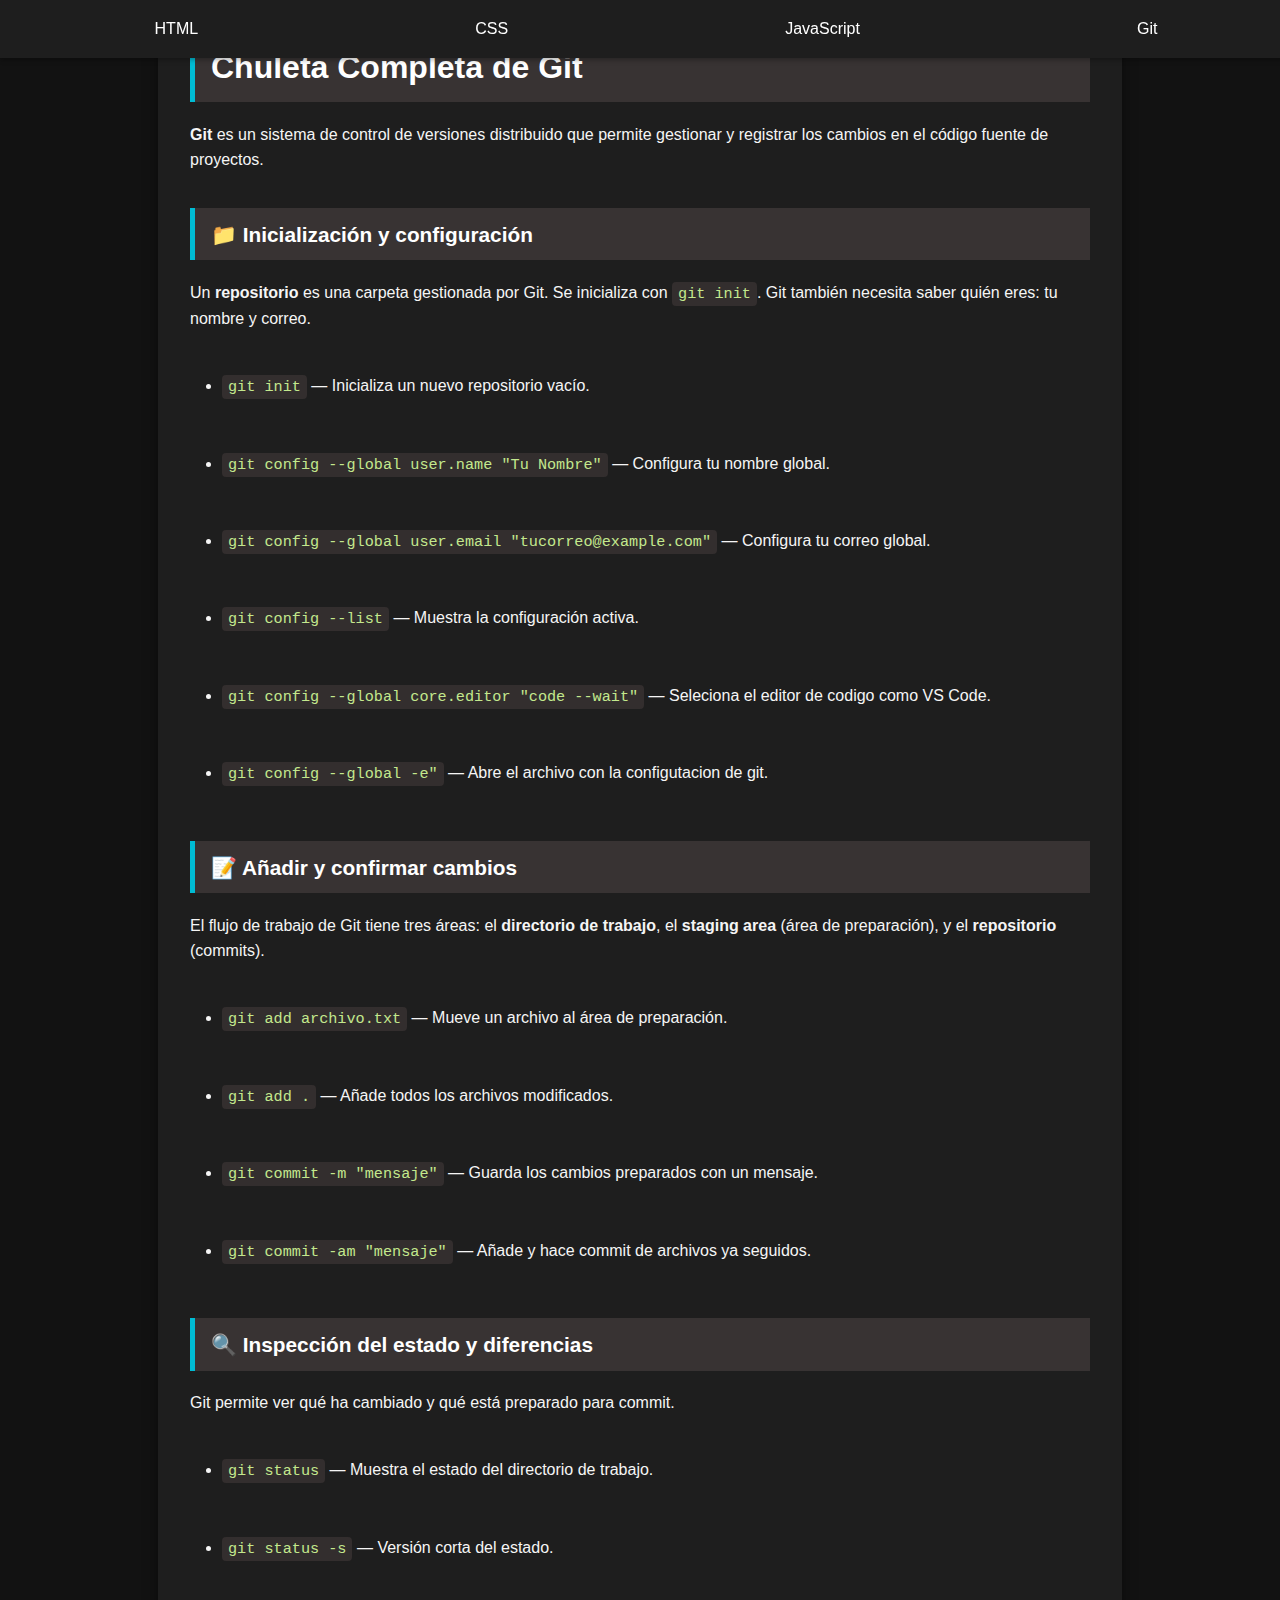
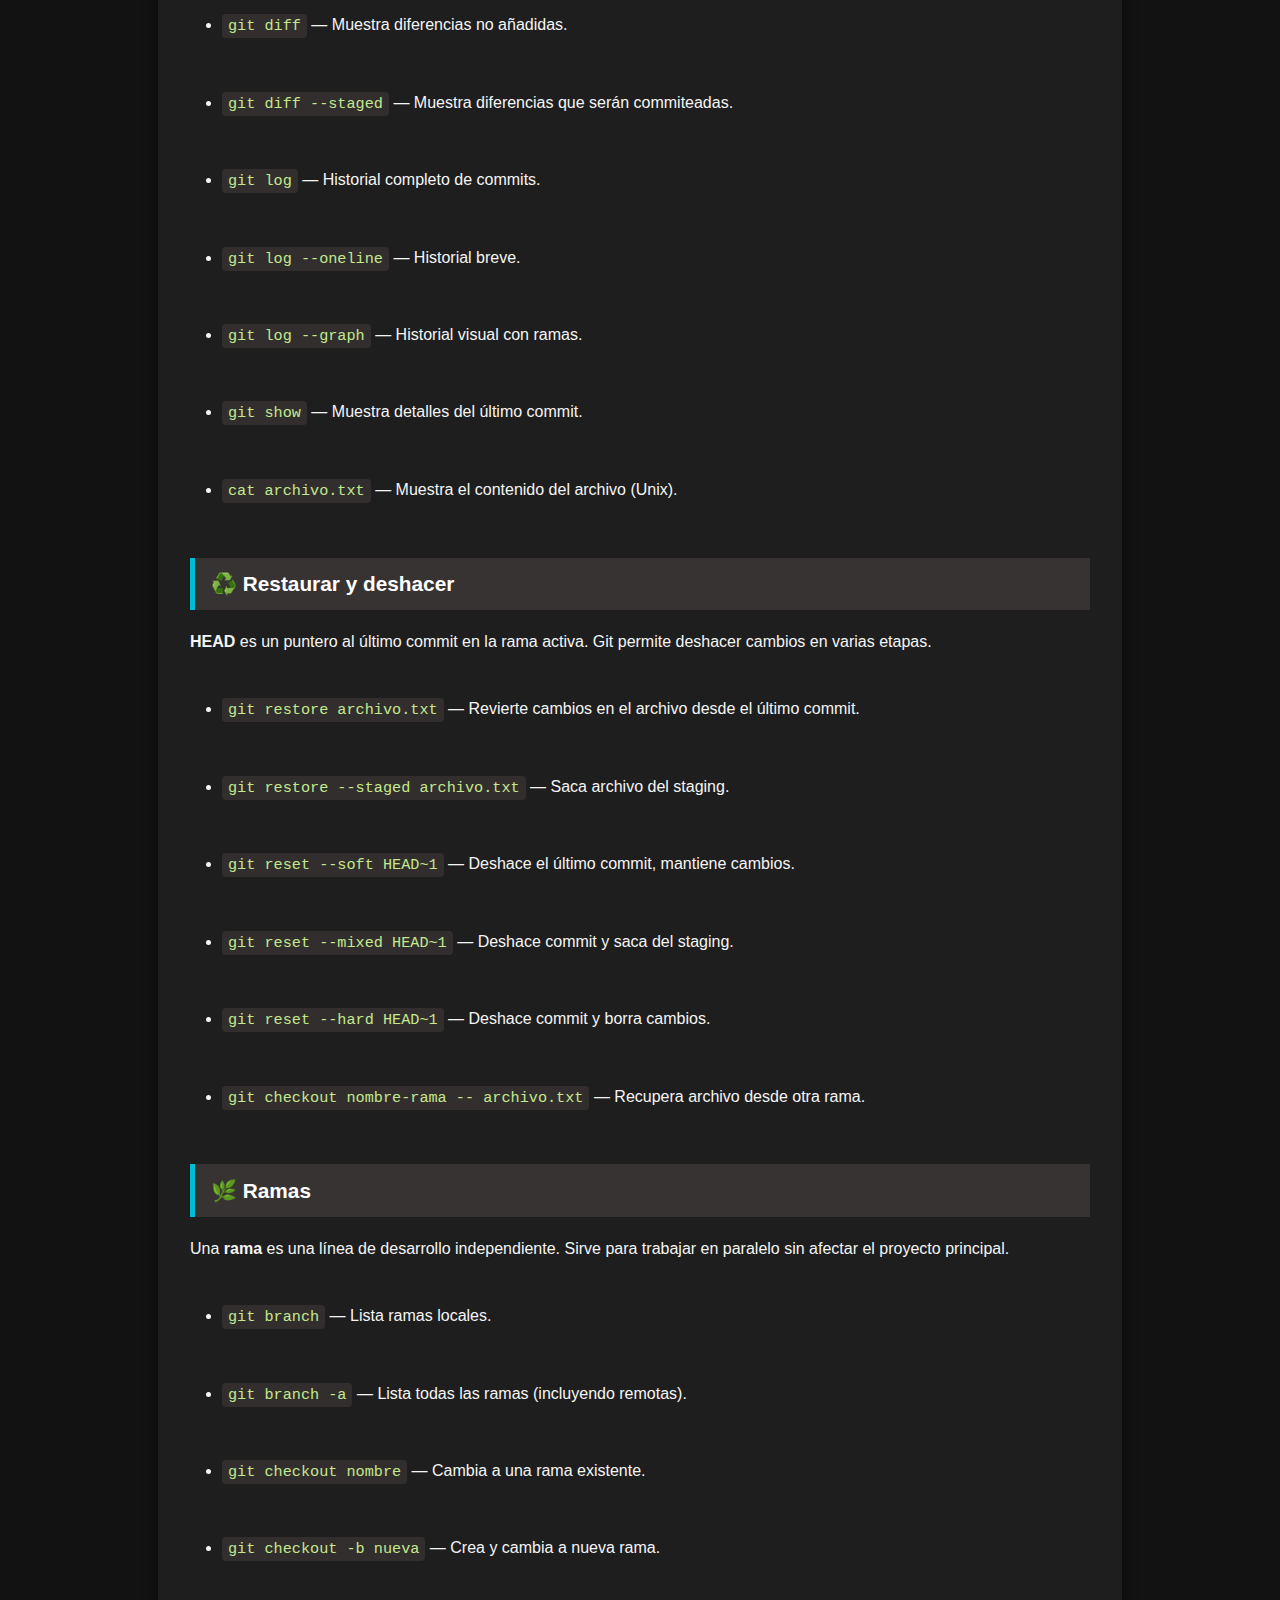
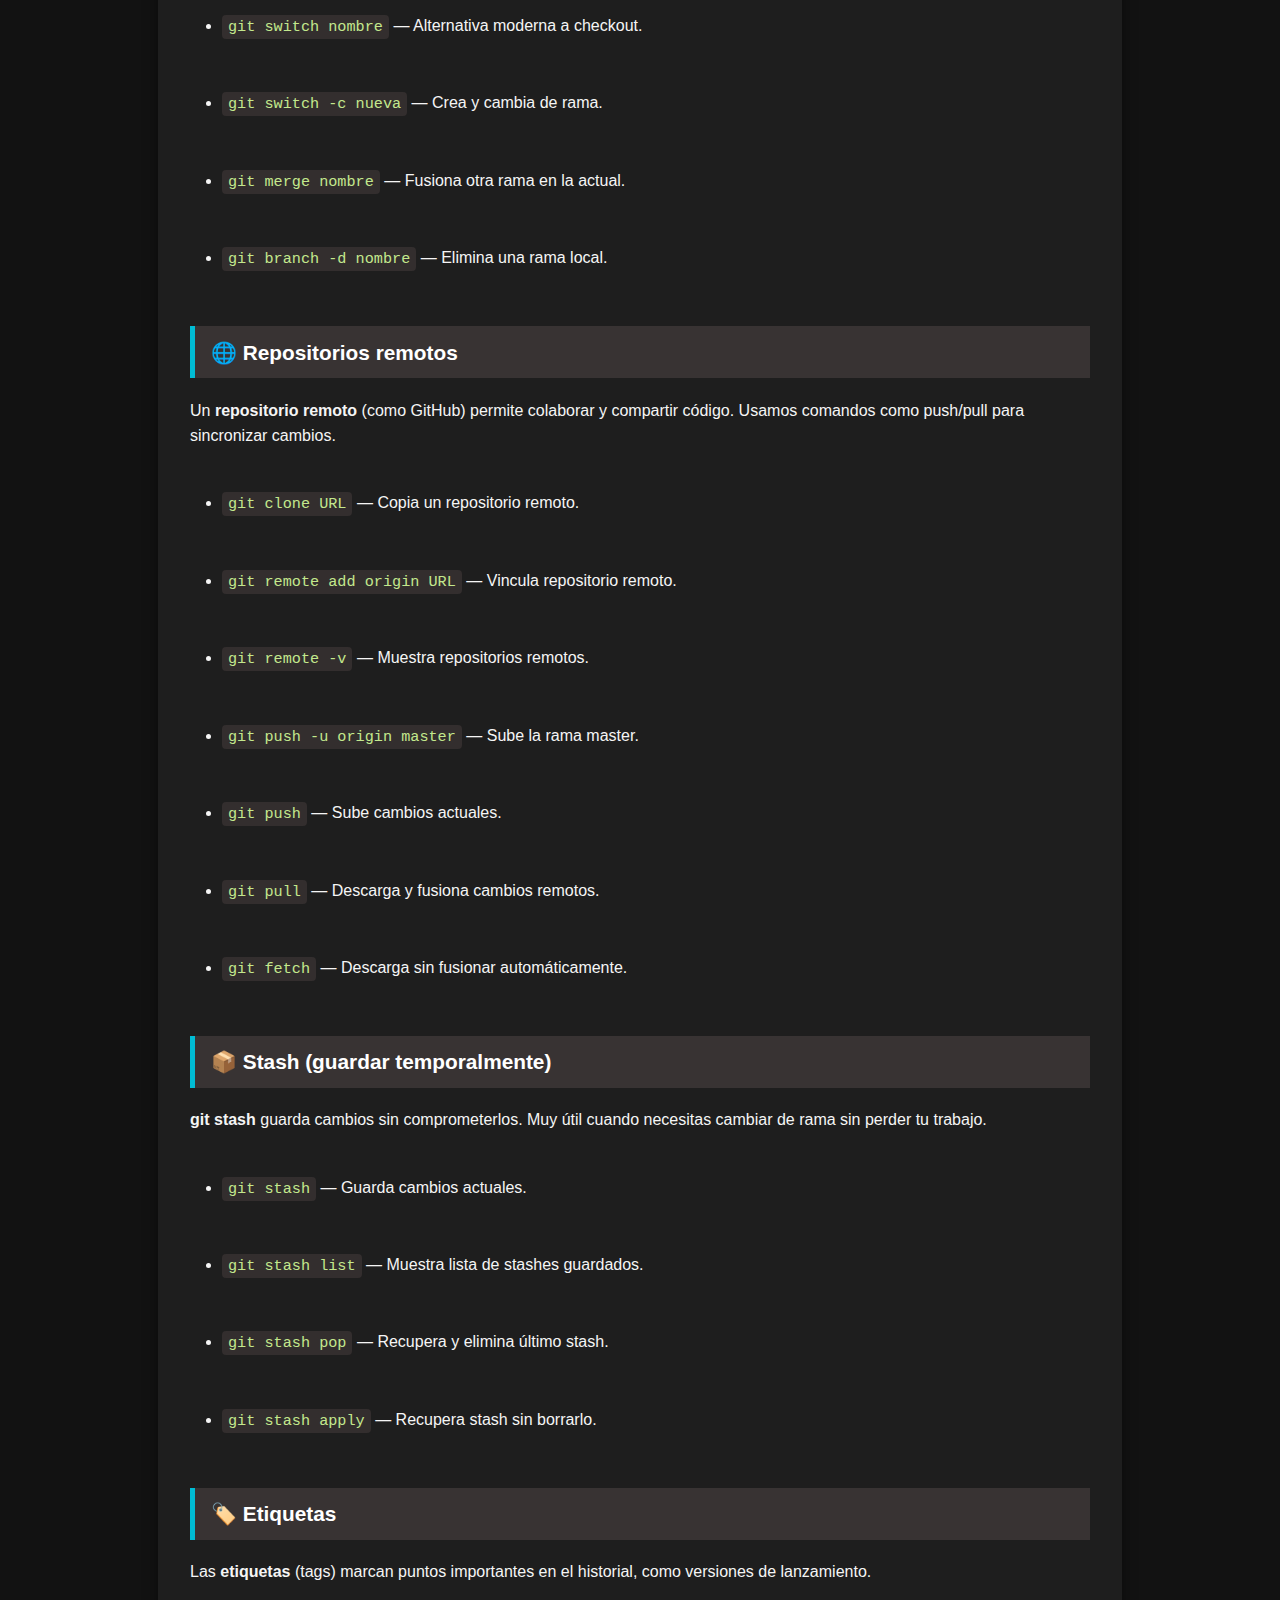
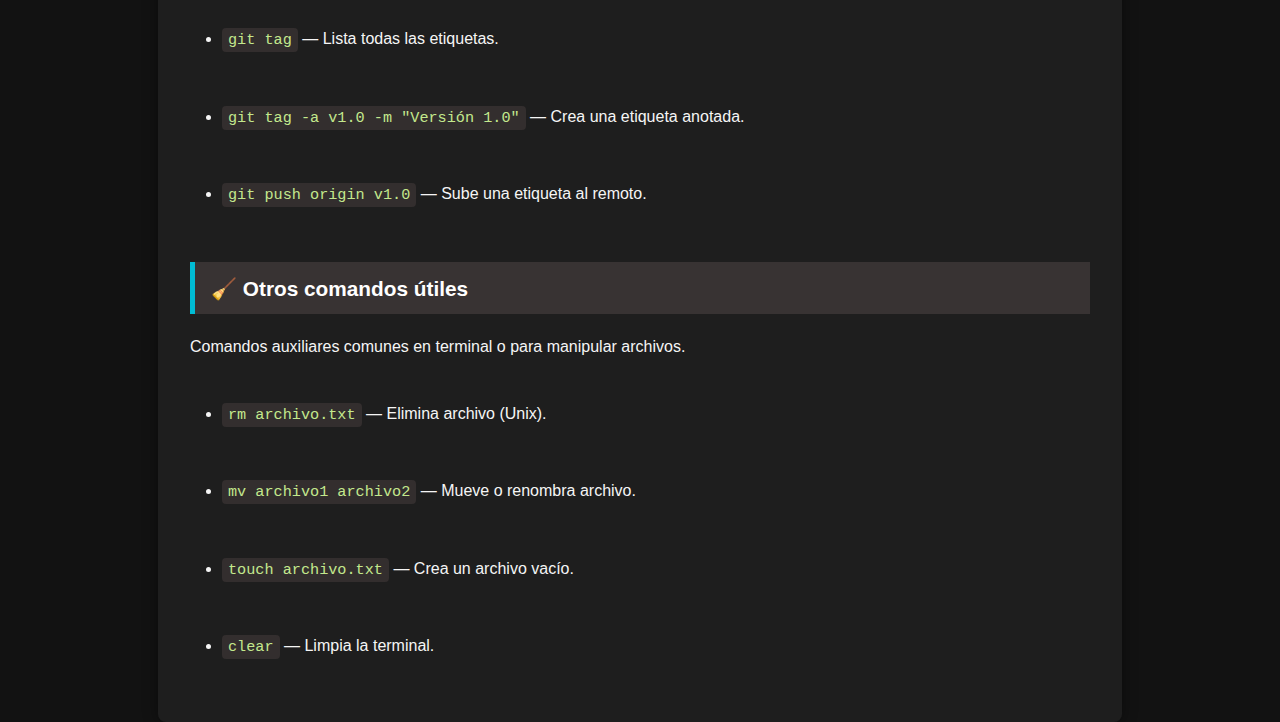
<file: index.html>
<!DOCTYPE html>
<html lang="es">
<head>
  <meta charset="UTF-8">
  <meta name="viewport" content="width=device-width, initial-scale=1.0">
  <title>Chuleta de Comandos Git</title>
  <link rel="stylesheet" href="index.css">
</head>
<body>
  <nav>
      <a href="HTML.html">HTML</a>
      <a href="HTML.html">CSS</a>
      <a href="HTML.html">JavaScript</a>
      <a href="index.html">Git</a>
    </nav>
  <div class="container">

    <h1>Chuleta Completa de Git</h1>
    <p><strong>Git</strong> es un sistema de control de versiones distribuido que permite gestionar y registrar los cambios en el código fuente de proyectos.</p>

    
    <h2>📁 Inicialización y configuración</h2>
    <p>Un <strong>repositorio</strong> es una carpeta gestionada por Git. Se inicializa con <code>git init</code>. Git también necesita saber quién eres: tu nombre y correo.</p>
    <ul>
      <li><p><code>git init</code> — Inicializa un nuevo repositorio vacío.</p></li>
      <li><p><code>git config --global user.name "Tu Nombre"</code> — Configura tu nombre global.</p></li>
      <li><p><code>git config --global user.email "tucorreo@example.com"</code> — Configura tu correo global.</p></li>
      <li><p><code>git config --list</code> — Muestra la configuración activa.</p></li>
      <li><p><code>git config --global core.editor "code --wait"</code> — Seleciona el editor de codigo como VS Code.</p></li>
      <li><p><code>git config --global -e"</code> — Abre el archivo con la configutacion de git.</p></li>
    </ul>

    <h2>📝 Añadir y confirmar cambios</h2>
    <p>El flujo de trabajo de Git tiene tres áreas: el <strong>directorio de trabajo</strong>, el <strong>staging area</strong> (área de preparación), y el <strong>repositorio</strong> (commits).</p>
    <ul>
      <li><p><code>git add archivo.txt</code> — Mueve un archivo al área de preparación.</p></li>
      <li><p><code>git add .</code> — Añade todos los archivos modificados.</p></li>
      <li><p><code>git commit -m "mensaje"</code> — Guarda los cambios preparados con un mensaje.</p></li>
      <li><p><code>git commit -am "mensaje"</code> — Añade y hace commit de archivos ya seguidos.</p></li>
    </ul>

    <h2>🔍 Inspección del estado y diferencias</h2>
    <p>Git permite ver qué ha cambiado y qué está preparado para commit.</p>
    <ul>
      <li><p><code>git status</code> — Muestra el estado del directorio de trabajo.</p></li>
      <li><p><code>git status -s</code> — Versión corta del estado.</p></li>
      <li><p><code>git diff</code> — Muestra diferencias no añadidas.</p></li>
      <li><p><code>git diff --staged</code> — Muestra diferencias que serán commiteadas.</p></li>
      <li><p><code>git log</code> — Historial completo de commits.</p></li>
      <li><p><code>git log --oneline</code> — Historial breve.</p></li>
      <li><p><code>git log --graph</code> — Historial visual con ramas.</p></li>
      <li><p><code>git show</code> — Muestra detalles del último commit.</p></li>
      <li><p><code>cat archivo.txt</code> — Muestra el contenido del archivo (Unix).</p></li>
    </ul>

    <h2>♻️ Restaurar y deshacer</h2>
    <p><strong>HEAD</strong> es un puntero al último commit en la rama activa. Git permite deshacer cambios en varias etapas.</p>
    <ul>
      <li><p><code>git restore archivo.txt</code> — Revierte cambios en el archivo desde el último commit.</p></li>
      <li><p><code>git restore --staged archivo.txt</code> — Saca archivo del staging.</p></li>
      <li><p><code>git reset --soft HEAD~1</code> — Deshace el último commit, mantiene cambios.</p></li>
      <li><p><code>git reset --mixed HEAD~1</code> — Deshace commit y saca del staging.</p></li>
      <li><p><code>git reset --hard HEAD~1</code> — Deshace commit y borra cambios.</p></li>
      <li><p><code>git checkout nombre-rama -- archivo.txt</code> — Recupera archivo desde otra rama.</p></li>
    </ul>

    <h2>🌿 Ramas</h2>
    <p>Una <strong>rama</strong> es una línea de desarrollo independiente. Sirve para trabajar en paralelo sin afectar el proyecto principal.</p>
    <ul>
      <li><p><code>git branch</code> — Lista ramas locales.</p></li>
      <li><p><code>git branch -a</code> — Lista todas las ramas (incluyendo remotas).</p></li>
      <li><p><code>git checkout nombre</code> — Cambia a una rama existente.</p></li>
      <li><p><code>git checkout -b nueva</code> — Crea y cambia a nueva rama.</p></li>
      <li><p><code>git switch nombre</code> — Alternativa moderna a checkout.</p></li>
      <li><p><code>git switch -c nueva</code> — Crea y cambia de rama.</p></li>
      <li><p><code>git merge nombre</code> — Fusiona otra rama en la actual.</p></li>
      <li><p><code>git branch -d nombre</code> — Elimina una rama local.</p></li>
    </ul>

    <h2>🌐 Repositorios remotos</h2>
    <p>Un <strong>repositorio remoto</strong> (como GitHub) permite colaborar y compartir código. Usamos comandos como push/pull para sincronizar cambios.</p>
    <ul>
      <li><p><code>git clone URL</code> — Copia un repositorio remoto.</p></li>
      <li><p><code>git remote add origin URL</code> — Vincula repositorio remoto.</p></li>
      <li><p><code>git remote -v</code> — Muestra repositorios remotos.</p></li>
      <li><p><code>git push -u origin master</code> — Sube la rama master.</p></li>
      <li><p><code>git push</code> — Sube cambios actuales.</p></li>
      <li><p><code>git pull</code> — Descarga y fusiona cambios remotos.</p></li>
      <li><p><code>git fetch</code> — Descarga sin fusionar automáticamente.</p></li>
    </ul>

    <h2>📦 Stash (guardar temporalmente)</h2>
    <p><strong>git stash</strong> guarda cambios sin comprometerlos. Muy útil cuando necesitas cambiar de rama sin perder tu trabajo.</p>
    <ul>
      <li><p><code>git stash</code> — Guarda cambios actuales.</p></li>
      <li><p><code>git stash list</code> — Muestra lista de stashes guardados.</p></li>
      <li><p><code>git stash pop</code> — Recupera y elimina último stash.</p></li>
      <li><p><code>git stash apply</code> — Recupera stash sin borrarlo.</p></li>
    </ul>

    <h2>🏷️ Etiquetas</h2>
    <p>Las <strong>etiquetas</strong> (tags) marcan puntos importantes en el historial, como versiones de lanzamiento.</p>
    <ul>
      <li><p><code>git tag</code> — Lista todas las etiquetas.</p></li>
      <li><p><code>git tag -a v1.0 -m "Versión 1.0"</code> — Crea una etiqueta anotada.</p></li>
      <li><p><code>git push origin v1.0</code> — Sube una etiqueta al remoto.</p></li>
    </ul>

    <h2>🧹 Otros comandos útiles</h2>
    <p>Comandos auxiliares comunes en terminal o para manipular archivos.</p>
    <ul>
      <li><p><code>rm archivo.txt</code> — Elimina archivo (Unix).</p></li>
      <li><p><code>mv archivo1 archivo2</code> — Mueve o renombra archivo.</p></li>
      <li><p><code>touch archivo.txt</code> — Crea un archivo vacío.</p></li>
      <li><p><code>clear</code> — Limpia la terminal.</p></li>
    </ul>
  </div>
</body>
</html>
</file>
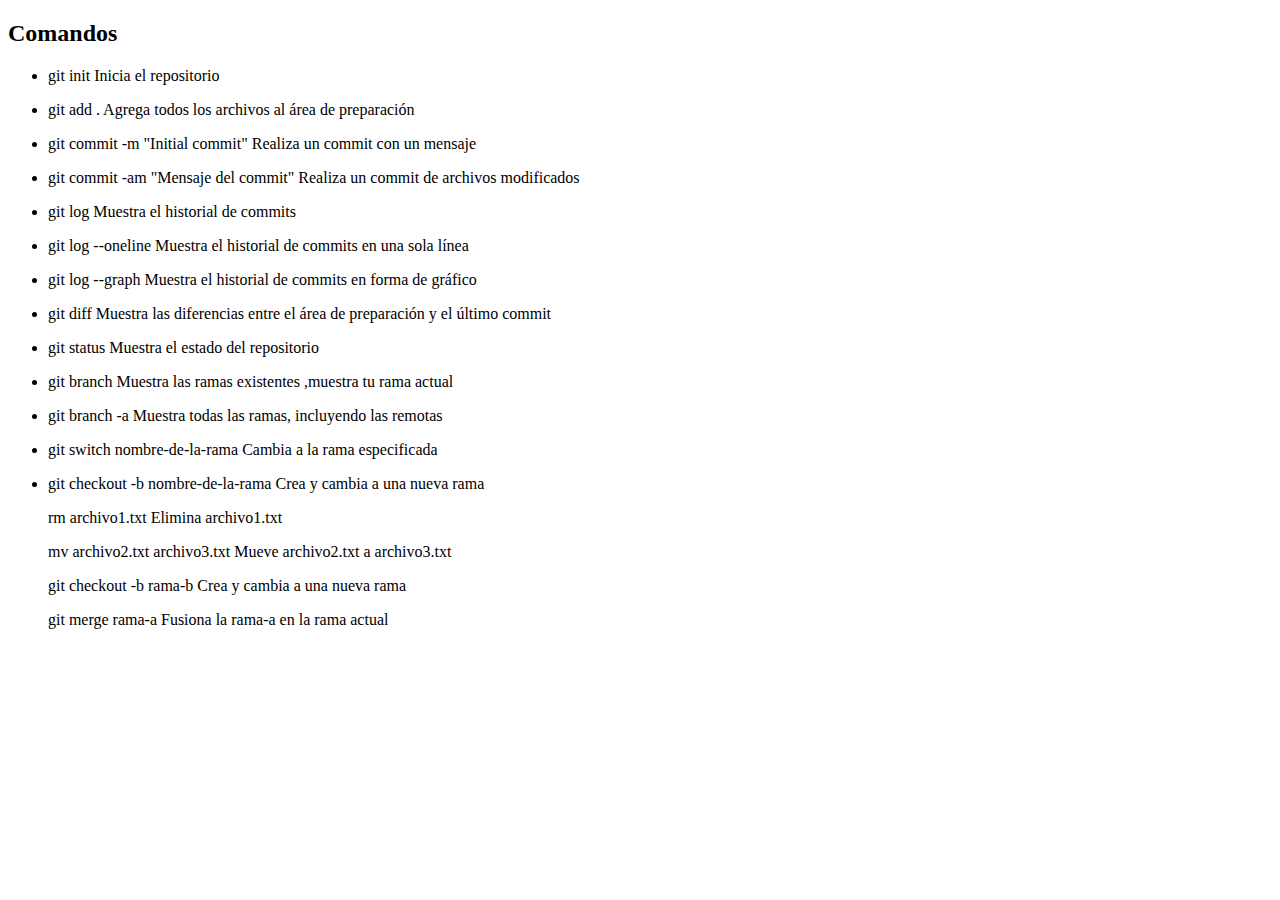
<file: Otras/index.html>
<!DOCTYPE html>
<html lang="en">
<head>
    <meta charset="UTF-8">
    <meta name="viewport" content="width=device-width, initial-scale=1.0">
    <title>Document</title>
</head>
<body>
    <h2>Comandos</h2>
    <ul>
        <li><p>git init Inicia el repositorio</p></li>
        <li><p>git add . Agrega todos los archivos al área de preparación</p></li>
        <li><p>git commit -m "Initial commit" Realiza un commit con un mensaje</p></li>
        <li><p>git commit -am "Mensaje del commit" Realiza un commit de archivos modificados</p></li>
        <li><p>git log Muestra el historial de commits</p></li>
        <li><p>git log --oneline Muestra el historial de commits en una sola línea</p></li>
        <li><p>git log --graph Muestra el historial de commits en forma de gráfico</p></li>
        <li><p>git diff Muestra las diferencias entre el área de preparación y el último commit</p></li>
        <li><p>git status Muestra el estado del repositorio</p></li>
        <li><p>git branch Muestra las ramas existentes ,muestra tu rama actual</p></li>  
        <li><p>git branch -a Muestra todas las ramas, incluyendo las remotas</p></li>
        <li><p>git switch nombre-de-la-rama Cambia a la rama especificada</p></li>
        <li><p>git checkout -b nombre-de-la-rama Crea y cambia a una nueva rama</p></li>

        <p>rm archivo1.txt Elimina archivo1.txt</p>
        <p>mv archivo2.txt archivo3.txt Mueve archivo2.txt a archivo3.txt</p>

        <p>git checkout -b rama-b Crea y cambia a una nueva rama</p>

        <p>git merge rama-a Fusiona la rama-a en la rama actual</p>
    </ul>
</body>
</html>
</file>
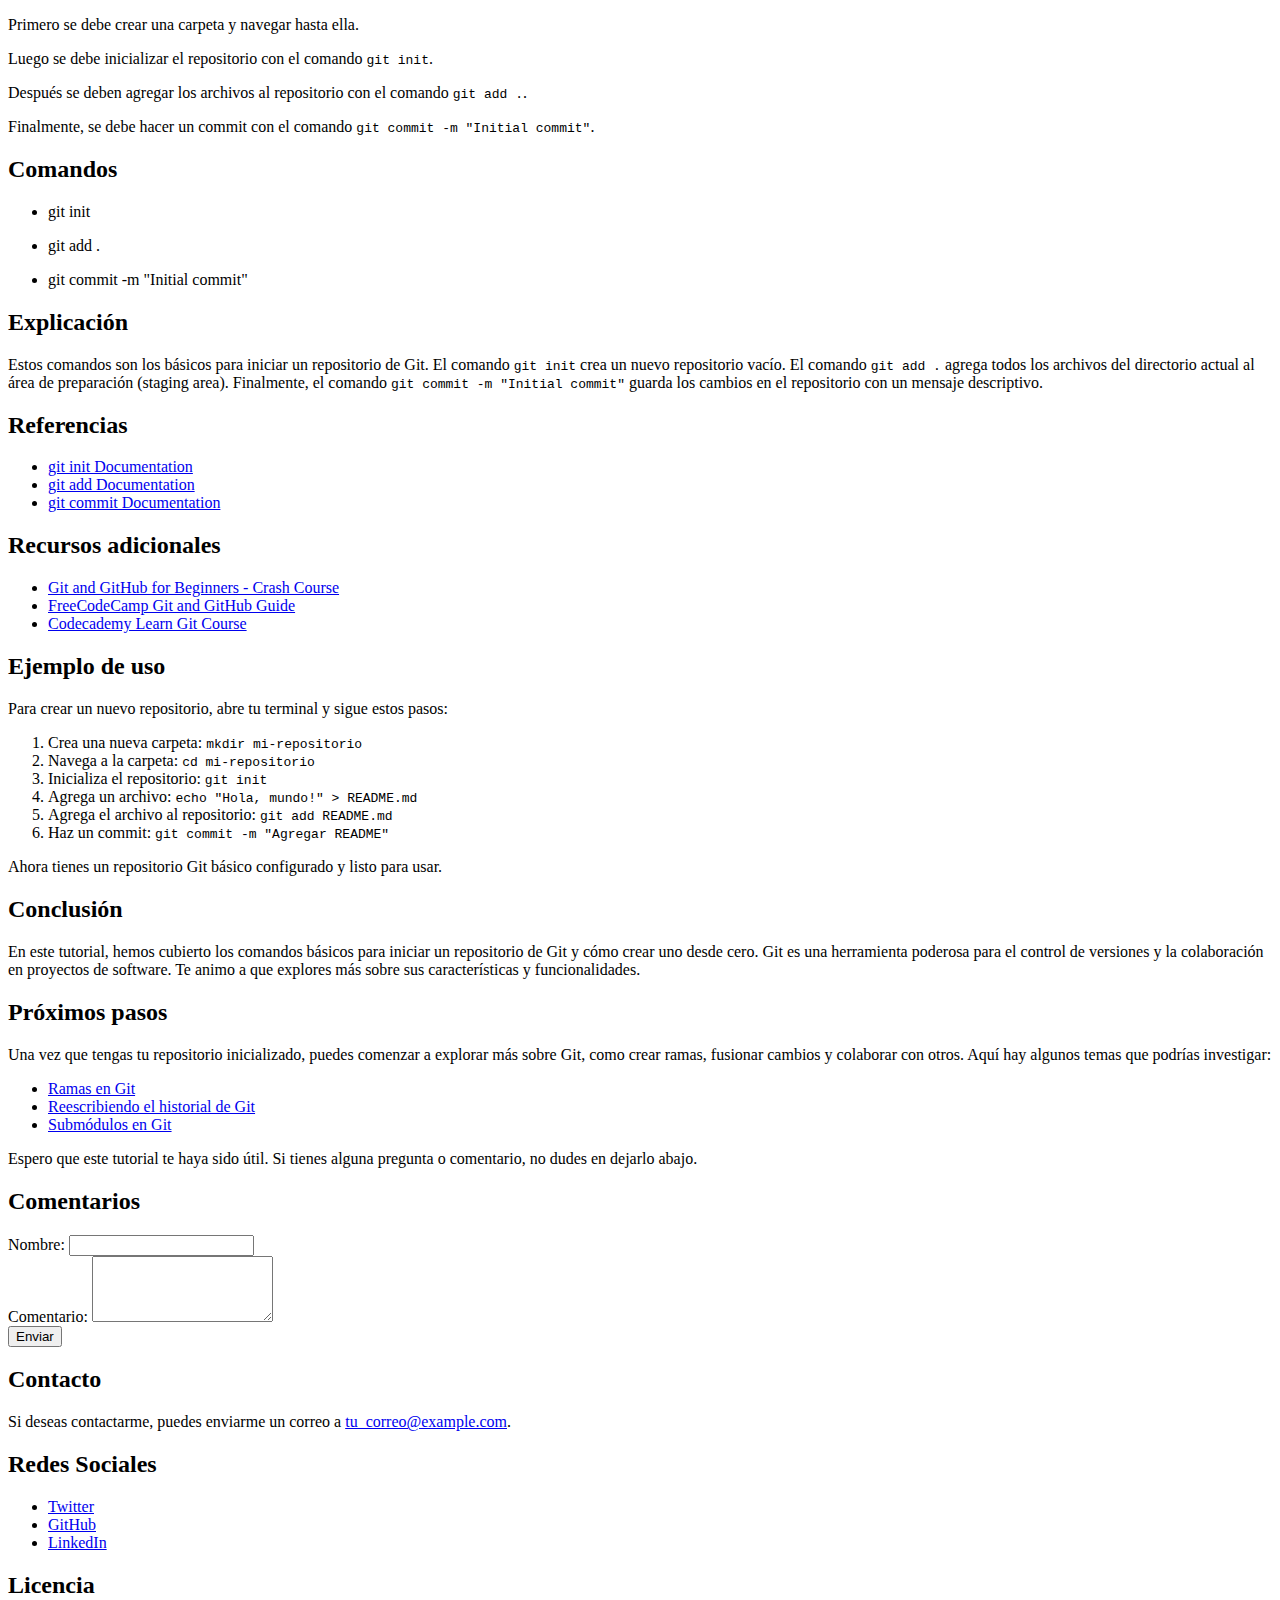
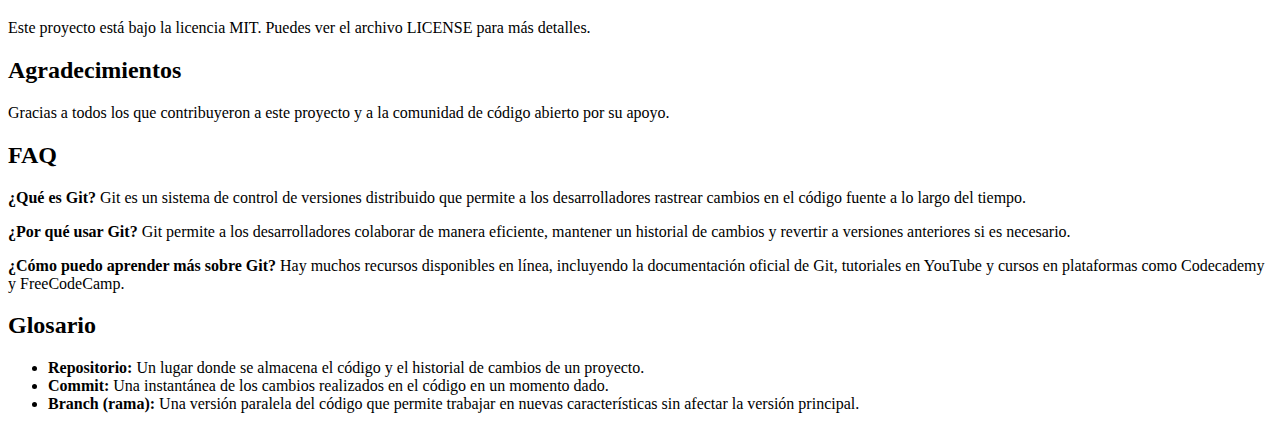
<file: parte.html>
<!DOCTYPE html>
<html lang="en">
<head>
    <meta charset="UTF-8">
    <meta name="viewport" content="width=, initial-scale=1.0">
    <title>Document</title>
</head>
<body>
   <p>Primero se debe crear una carpeta y navegar hasta ella.</p>
    <p>Luego se debe inicializar el repositorio con el comando <code>git init</code>.</p>
    <p>Después se deben agregar los archivos al repositorio con el comando <code>git add .</code>.</p>
    <p>Finalmente, se debe hacer un commit con el comando <code>git commit -m "Initial commit"</code>.</p>

    <h2>Comandos</h2>
    <ul>
        <li><p>git init</p></li>
        <li><p>git add .</p></li>
        <li><p>git commit -m "Initial commit"</p></li>
    </ul>
    <h2>Explicación</h2>
    <p>Estos comandos son los básicos para iniciar un repositorio de Git. El comando <code>git init</code> crea un nuevo repositorio vacío. El comando <code>git add .</code> agrega todos los archivos del directorio actual al área de preparación (staging area). Finalmente, el comando <code>git commit -m "Initial commit"</code> guarda los cambios en el repositorio con un mensaje descriptivo.</p>
    <h2>Referencias</h2>
    <ul>
        <li><a href="https://git-scm.com/docs/git-init" target="_blank">git init Documentation</a></li>
        <li><a href="https://git-scm.com/docs/git-add" target="_blank">git add Documentation</a></li>
        <li><a href="https://git-scm.com/docs/git-commit" target="_blank">git commit Documentation</a></li>
    </ul>
    <h2>Recursos adicionales</h2>
    <ul>
        <li><a href="https://www.youtube.com/watch?v=SWYqp7iY_Tc" target="_blank">Git and GitHub for Beginners - Crash Course</a></li>
        <li><a href="https://www.freecodecamp.org/news/git-and-github-for-beginners/" target="_blank">FreeCodeCamp Git and GitHub Guide</a></li>
        <li><a href="https://www.codecademy.com/learn/learn-git" target="_blank">Codecademy Learn Git Course</a></li>
    </ul>
    <h2>Ejemplo de uso</h2>
    <p>Para crear un nuevo repositorio, abre tu terminal y sigue estos pasos:</p>
    <ol>
        <li>Crea una nueva carpeta: <code>mkdir mi-repositorio</code></li>
        <li>Navega a la carpeta: <code>cd mi-repositorio</code></li>
        <li>Inicializa el repositorio: <code>git init</code></li>
        <li>Agrega un archivo: <code>echo "Hola, mundo!" > README.md</code></li>
        <li>Agrega el archivo al repositorio: <code>git add README.md</code></li>
        <li>Haz un commit: <code>git commit -m "Agregar README"</code></li>
    </ol>
    <p>Ahora tienes un repositorio Git básico configurado y listo para usar.</p>
    <h2>Conclusión</h2>
    <p>En este tutorial, hemos cubierto los comandos básicos para iniciar un repositorio de Git y cómo crear uno desde cero. Git es una herramienta poderosa para el control de versiones y la colaboración en proyectos de software. Te animo a que explores más sobre sus características y funcionalidades.</p>
    <h2>Próximos pasos</h2>
    <p>Una vez que tengas tu repositorio inicializado, puedes comenzar a explorar más
sobre Git, como crear ramas, fusionar cambios y colaborar con otros. Aquí hay algunos temas que podrías investigar:</p>
    <ul>
        <li><a href="https://git-scm.com/book/en/v2/Git-Branching-Branches-in-a-Nutshell" target="_blank">Ramas en Git</a></li>
        <li><a href="https://git-scm.com/book/en/v2/Git-Tools-Rewriting-History" target="_blank">Reescribiendo el historial de Git</a></li>
        <li><a href="https://git-scm.com/book/en/v2/Git-Tools-Submodules" target="_blank">Submódulos en Git</a></li>
    </ul>
    <p>Espero que este tutorial te haya sido útil. Si tienes alguna pregunta o comentario, no dudes en dejarlo abajo.</p>
    <h2>Comentarios</h2>
    <form action="#" method="post">
        <label for="name">Nombre:</label>
        <input type="text" id="name" name="name" required>
        <br>
        <label for="comment">Comentario:</label>
        <textarea id="comment" name="comment" rows="4" required></textarea>
        <br>
        <input type="submit" value="Enviar">
    </form>
    <h2>Contacto</h2>
    <p>Si deseas contactarme, puedes enviarme un correo a <a href="mailto:tu_correo@example.com">tu_correo@example.com</a>.</p>
    <h2>Redes Sociales</h2>
    <ul>
        <li><a href="https://twitter.com/tu_usuario" target="_blank">Twitter</a></li>
        <li><a href="https://github.com/tu_usuario" target="_blank">GitHub</a></li>
        <li><a href="https://linkedin.com/in/tu_usuario" target="_blank">LinkedIn</a></li>
    </ul>
    <h2>Licencia</h2>
    <p>Este proyecto está bajo la licencia MIT. Puedes ver el archivo LICENSE para más detalles.</p>
    <h2>Agradecimientos</h2>
    <p>Gracias a todos los que contribuyeron a este proyecto y a la comunidad de código abierto por su apoyo.</p>
    <h2>FAQ</h2>
    <p><strong>¿Qué es Git?</strong> Git es un sistema de control de versiones distribuido que permite a los desarrolladores rastrear cambios en el código fuente a lo largo del tiempo.</p>
    <p><strong>¿Por qué usar Git?</strong> Git permite a los desarrolladores colaborar de manera eficiente, mantener un historial de cambios y revertir a versiones anteriores si es necesario.</p>
    <p><strong>¿Cómo puedo aprender más sobre Git?</strong> Hay muchos recursos disponibles en línea, incluyendo la documentación oficial de Git, tutoriales en YouTube y cursos en plataformas como Codecademy y FreeCodeCamp.</p>
    <h2>Glosario</h2>
    <ul>
        <li><strong>Repositorio:</strong> Un lugar donde se almacena el código y el historial de cambios de un proyecto.</li>
        <li><strong>Commit:</strong> Una instantánea de los cambios realizados en el código en un momento dado.</li>
        <li><strong>Branch (rama):</strong> Una versión paralela del código que permite trabajar en nuevas características sin afectar la versión principal.</li>
    </ul>
</body>
</html>
</file>
<file: index.css>
body {
    font-family: 'Segoe UI', Tahoma, Geneva, Verdana, sans-serif;
    line-height: 1.6;
    margin: 0;
    padding: 0;
    background-color: #121212;
    color: #f5f5f5;
}
nav {
    background-color: #1e1e1e;
    padding: 1rem;
    box-shadow: 0 2px 5px rgba(0,0,0,0.3);
    position: fixed;
    width: 100%;
    top: 0;
    display: flex;
    justify-content: space-around;
}

nav a{
    color: #ffffff;
    text-decoration: none;
    
}

h1, h2,footer {
    color: #ffffff;
    background-color: #383333;
    padding: 0.6rem 1rem;
    margin: 0;
    border-left: 5px solid #00bcd4;
}

nav a,footer a{
    color: #ffffff;
    text-decoration: none;
    
}

nav a:hover,footer a:hover {
    color: #00bcd4;
    text-decoration: underline; 
}

h1 {
    font-size: 2rem;
    margin-top: 0;
}

h2 {
    font-size: 1.3rem;
    margin-top: 2rem;
}

p, li {
    font-size: 1rem;
    padding: 0.2rem 0;
}

ul {
    padding-left: 2rem;
    margin: 0.5rem 0;
}

code {
    background-color: #332e2e;
    padding: 3px 6px;
    border-radius: 4px;
    font-family: 'Courier New', monospace;
    font-size: 0.95rem;
    color: #c3e88d;
}

li {
    margin-bottom: 0.4rem;
}

.container {
    max-width: 900px;
    margin: auto;
    padding: 2rem;
    background-color: #1e1e1e;
    box-shadow: 0 0 15px rgba(0,0,0,0.4);
    border-radius: 8px;
}

footer{
    display: flex;
    justify-content: space-around;
}

@media (max-width: 768px) {
    body {
        padding: 0.5rem;
    }
    .container {
        padding: 1rem;
    }
}
</file>
